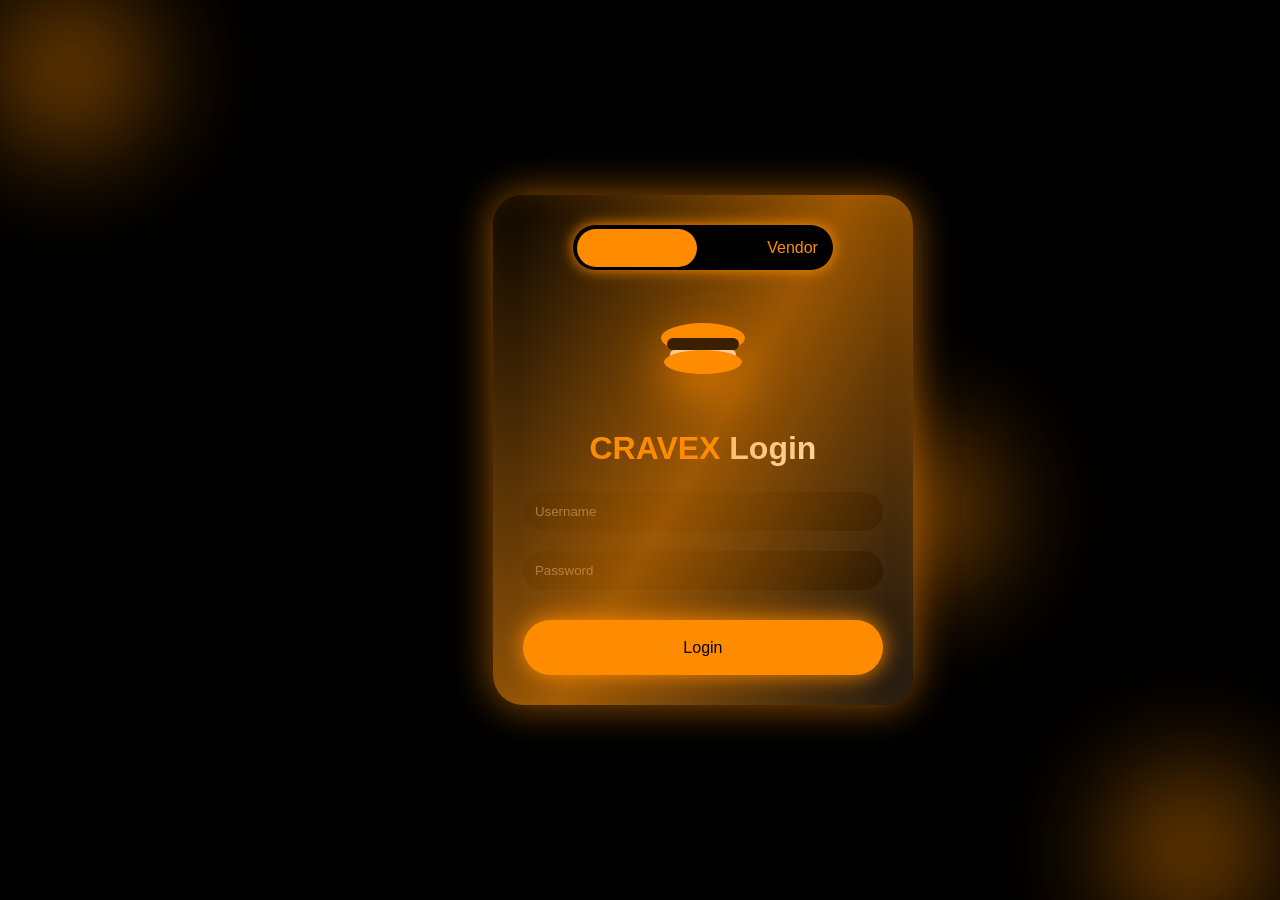
<file: index.html>
!DOCTYPE html>
<html lang="en">
<head>
<meta charset="UTF-8">
<title>CRAVEX | Login</title>
<meta name="viewport" content="width=device-width, initial-scale=1.0">

<style>
* {
    margin: 0;
    padding: 0;
    box-sizing: border-box;
    font-family: 'Poppins', sans-serif;
}

body {
    height: 100vh;
    display: flex;
    justify-content: center;
    align-items: center;
    background: black;
    overflow: hidden;
}

/* ===== BACKGROUND ===== */
.background {
    position: fixed;
    inset: 0;
    background: url("https://www.justdial.com/Chittoor/Iiit-Sri-City-Chittoor/9999P8572-8572-231222034001-N8F6_BZDET") center/cover no-repeat;
    filter: blur(14px) brightness(0.35);
    z-index: -3;
}

/* ===== ABSTRACT ORANGE BLOBS ===== */
.abstract-bg {
    position: fixed;
    inset: 0;
    z-index: -2;
    overflow: hidden;
}

.abstract-bg span {
    position: absolute;
    width: 300px;
    height: 300px;
    background: radial-gradient(circle, darkorange, transparent 60%);
    filter: blur(50px);
    opacity: 0.6;
    animation: float 20s infinite linear;
}

.abstract-bg span:nth-child(1) { top: -80px; left: -80px; }
.abstract-bg span:nth-child(2) { bottom: -100px; right: -60px; animation-duration: 25s; }
.abstract-bg span:nth-child(3) { top: 40%; left: 60%; animation-duration: 22s; }

@keyframes float {
    0% { transform: translateY(0) rotate(0deg); }
    50% { transform: translateY(-60px) rotate(180deg); }
    100% { transform: translateY(0) rotate(360deg); }
}

/* ===== CONTAINER ===== */
.container {
    width: 420px;
    padding: 30px;
    border-radius: 30px;
    text-align: center;
    backdrop-filter: blur(20px);
    background: linear-gradient(160deg, rgba(0,0,0,0.9), rgba(20,20,20,0.95));
    box-shadow: 0 0 40px rgba(255,140,0,0.6),
                inset 0 0 30px rgba(255,140,0,0.15);
    position: relative;
    overflow: hidden;
}

/* glowing border animation */
.container::before {
    content: "";
    position: absolute;
    inset: -2px;
    border-radius: 32px;
    background: linear-gradient(120deg, transparent, rgba(255,140,0,0.6), transparent);
    animation: shine 6s infinite linear;
}

@keyframes shine {
    from { transform: translateX(-100%); }
    to { transform: translateX(100%); }
}

/* ===== TOGGLE ===== */
#roleToggle { display: none; }

.toggle {
    width: 260px;
    height: 45px;
    background: black;
    border-radius: 30px;
    margin: auto;
    position: relative;
    display: flex;
    align-items: center;
    justify-content: space-between;
    padding: 0 15px;
    color: darkorange;
    cursor: pointer;
    box-shadow: 0 0 15px darkorange;
}

.switch {
    position: absolute;
    width: 120px;
    height: 38px;
    background: darkorange;
    border-radius: 30px;
    left: 4px;
    transition: 0.4s;
}

#roleToggle:checked + .toggle .switch {
    transform: translateX(132px);
}

/* ===== 3D FOOD SVG ===== */
.food-3d {
    margin: 20px 0;
    perspective: 800px;
}

.food-svg {
    width: 120px;
    animation: foodFloat 4s ease-in-out infinite;
    filter: drop-shadow(0 20px 25px rgba(255,140,0,0.7));
}

@keyframes foodFloat {
    0% { transform: rotateX(0deg) translateY(0); }
    50% { transform: rotateX(18deg) translateY(-15px); }
    100% { transform: rotateX(0deg) translateY(0); }
}

/* ===== TEXT ===== */
h1 {
    color: white;
    margin-bottom: 15px;
}
h1 span { color: darkorange; }

/* ===== INPUTS ===== */
input {
    width: 100%;
    padding: 12px;
    margin: 10px 0;
    border-radius: 30px;
    border: none;
    outline: none;
    background: rgba(0,0,0,0.7);
    color: white;
}

input:focus {
    box-shadow: 0 0 15px darkorange;
    transform: scale(1.02);
}

/* ===== FLIP CARD BUTTON ===== */
.flip-card {
    width: 100%;
    height: 55px;
    perspective: 1000px;
    margin-top: 20px;
}

.flip-inner {
    width: 100%;
    height: 100%;
    position: relative;
    transition: transform 0.8s;
    transform-style: preserve-3d;
}

.flip-card:hover .flip-inner {
    transform: rotateY(180deg);
}

.flip-front, .flip-back {
    position: absolute;
    width: 100%;
    height: 100%;
    backface-visibility: hidden;
}

.flip-back {
    transform: rotateY(180deg);
}

/* ===== BUTTONS ===== */
.btn {
    width: 100%;
    height: 55px;
    border-radius: 50px;
    border: none;
    cursor: pointer;
    font-size: 16px;
}

.login {
    background: darkorange;
    color: black;
    box-shadow: 0 0 25px darkorange;
    animation: pulse 2s infinite;
}

.register {
    background: transparent;
    color: darkorange;
    border: 2px solid darkorange;
}

@keyframes pulse {
    0% { box-shadow: 0 0 15px darkorange; }
    50% { box-shadow: 0 0 35px darkorange; }
    100% { box-shadow: 0 0 15px darkorange; }
}
</style>
</head>

<body>

<div class="background"></div>

<div class="abstract-bg">
    <span></span>
    <span></span>
    <span></span>
</div>

<div class="container">

    <!-- ROLE TOGGLE -->
    <input type="checkbox" id="roleToggle">
    <label for="roleToggle" class="toggle">
        <span>Student</span>
        <span>Vendor</span>
        <div class="switch"></div>
    </label>

    <!-- 3D FOOD -->
    <div class="food-3d">
        <svg viewBox="0 0 200 200" class="food-svg">
            <ellipse cx="100" cy="80" rx="70" ry="25" fill="darkorange"/>
            <rect x="40" y="80" width="120" height="20" rx="10" fill="#3b1f00"/>
            <rect x="45" y="100" width="110" height="15" rx="8" fill="#f5cfa0"/>
            <ellipse cx="100" cy="120" rx="65" ry="20" fill="darkorange"/>
        </svg>
    </div>

    <h1><span>CRAVEX</span> Login</h1>

    <form>
        <input type="text" placeholder="Username">
        <input type="password" placeholder="Password">

        <!-- FLIP CARD -->
        <div class="flip-card">
            <div class="flip-inner">
                <div class="flip-front">
                    <button class="btn login">Login</button>
                </div>
                <div class="flip-back">
                    <button class="btn register">Register</button>
                </div>
            </div>
        </div>
    </form>

</div>

</body>
</html>
</file>
